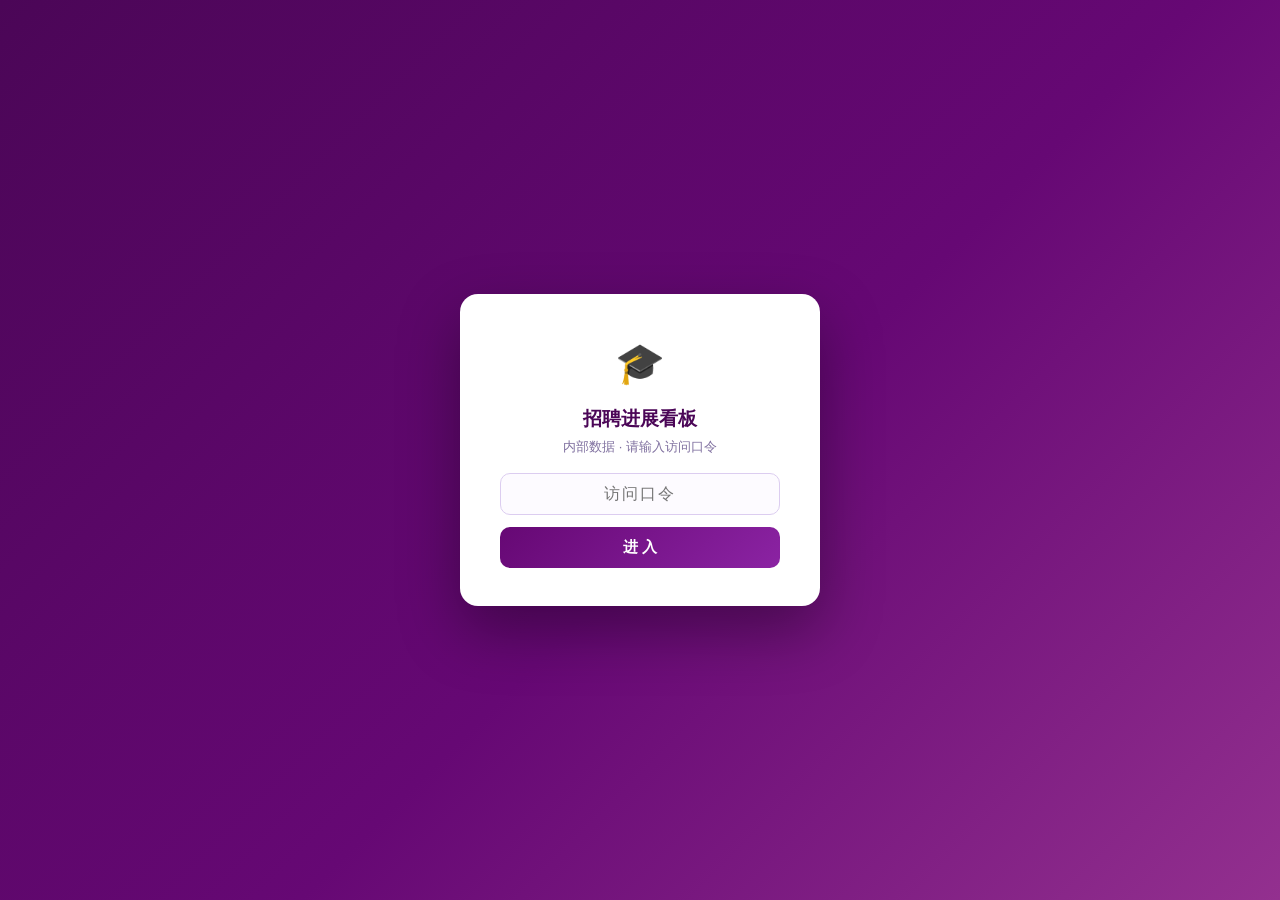
<file: index.html>
<!doctype html>
<html lang="zh-CN">
<head>
<meta charset="utf-8">
<meta name="viewport" content="width=device-width, initial-scale=1">
<title>招聘进展看板</title>
<link rel="icon" href="data:image/svg+xml,%3Csvg xmlns='http://www.w3.org/2000/svg' viewBox='0 0 100 100'%3E%3Ccircle cx='50' cy='50' r='48' fill='%23660874'/%3E%3Ctext x='50' y='68' font-size='52' text-anchor='middle' fill='white' font-family='sans-serif'%3E清%3C/text%3E%3C/svg%3E">
<link rel="stylesheet" href="assets/style.css">
</head>
<body>

<header class="hero">
  <div class="hero-inner">
    <div class="hero-kicker">HIRING PROGRESS</div>
    <h1>招聘进展看板</h1>
    <p class="hero-sub">各团队的招聘实时进展 · 点击团队卡片查看每位候选人的面试记录</p>
    <div class="hero-meta" id="heroMeta"></div>
  </div>
</header>

<main class="wrap">
  <section id="overallStats" class="stats-row"></section>

  <section class="section-title">
    <h2>团队进展</h2>
    <p>数据由各团队负责人持续更新</p>
  </section>

  <section id="teamGrid" class="team-grid"></section>
</main>

<footer class="foot">内部数据 · 请勿外传</footer>

<script src="app-data.js"></script>
<script src="assets/app.js"></script>
<script>renderIndex();</script>
</body>
</html>
</file>
<file: assets/style.css>
/* ============================================================
   招聘进展看板 · 清华紫主题
   主色：清华紫 #660874
   ============================================================ */

:root {
  --thu: #660874;          /* 清华紫 */
  --thu-dark: #4b0657;
  --thu-2: #8a1aa0;
  --thu-soft: #b04cc8;
  --bg: #f6f1fb;
  --card: #ffffff;
  --ink: #241a38;
  --muted: #8071a0;
  --line: #e8ddf5;
  --shadow: 0 8px 26px rgba(75, 6, 87, 0.09);
  --radius: 14px;
}

* { box-sizing: border-box; }

html, body {
  margin: 0;
  padding: 0;
}

body {
  font-family: -apple-system, BlinkMacSystemFont, "PingFang SC", "Hiragino Sans GB",
    "Microsoft YaHei", "Segoe UI", sans-serif;
  background: var(--bg);
  color: var(--ink);
  font-size: 14px;
  line-height: 1.55;
  -webkit-font-smoothing: antialiased;
}

a { color: var(--thu); text-decoration: none; }
a:hover { text-decoration: underline; }

.dim { color: #b3a7cc; }
.muted { color: var(--muted); }

/* ---------- 首页 Hero ---------- */

.hero {
  background:
    radial-gradient(1200px 500px at 85% -10%, rgba(255, 255, 255, 0.14), transparent 60%),
    radial-gradient(900px 420px at -10% 110%, rgba(255, 255, 255, 0.1), transparent 55%),
    linear-gradient(135deg, var(--thu-dark) 0%, var(--thu) 48%, #93308f 100%);
  color: #fff;
  padding: 46px 24px 92px;
}

.hero-inner {
  max-width: 1160px;
  margin: 0 auto;
}

.hero-kicker {
  display: inline-block;
  font-size: 11px;
  letter-spacing: 3px;
  font-weight: 600;
  opacity: 0.75;
  border: 1px solid rgba(255, 255, 255, 0.35);
  border-radius: 999px;
  padding: 4px 14px;
  margin-bottom: 14px;
}

.hero h1 {
  margin: 0 0 10px;
  font-size: 34px;
  font-weight: 700;
  letter-spacing: 1px;
}

.hero-sub {
  margin: 0;
  font-size: 14.5px;
  opacity: 0.85;
}

.hero-meta {
  margin-top: 16px;
  display: flex;
  align-items: center;
  gap: 12px;
  flex-wrap: wrap;
  font-size: 12.5px;
  opacity: 0.92;
}

.mode-chip {
  display: inline-flex;
  align-items: center;
  gap: 6px;
  background: rgba(255, 255, 255, 0.16);
  border: 1px solid rgba(255, 255, 255, 0.3);
  border-radius: 999px;
  padding: 3px 12px;
  font-size: 12px;
}
.mode-chip.live { background: rgba(64, 200, 128, 0.22); border-color: rgba(120, 230, 170, 0.5); }
.mode-chip.snap { background: rgba(255, 196, 90, 0.22); border-color: rgba(255, 210, 130, 0.5); }

.wrap {
  max-width: 1160px;
  margin: -58px auto 0;
  padding: 0 24px 56px;
  position: relative;
}

/* ---------- 统计条 ---------- */

.stats-row {
  display: grid;
  grid-template-columns: repeat(auto-fit, minmax(150px, 1fr));
  gap: 14px;
  margin-bottom: 34px;
}

.stat-card {
  background: var(--card);
  border: 1px solid var(--line);
  border-radius: var(--radius);
  box-shadow: var(--shadow);
  padding: 16px 18px;
  display: flex;
  align-items: center;
  gap: 13px;
}

.stat-ico {
  width: 40px;
  height: 40px;
  border-radius: 12px;
  display: flex;
  align-items: center;
  justify-content: center;
  font-size: 19px;
  background: #f1e7fa;
  flex: none;
}
.stat-ico.offer { background: linear-gradient(135deg, #660874, #9b30bd); }
.stat-ico.run { background: #fff3d1; }
.stat-ico.hold { background: #e3edfd; }
.stat-ico.fail { background: #fde8e8; }

.stat-num {
  font-size: 24px;
  font-weight: 700;
  line-height: 1.1;
  color: var(--thu-dark);
}
.stat-lbl { font-size: 12px; color: var(--muted); }

/* ---------- 分区标题 ---------- */

.section-title {
  display: flex;
  align-items: baseline;
  gap: 12px;
  margin: 6px 2px 16px;
}
.section-title h2 {
  margin: 0;
  font-size: 19px;
  color: var(--thu-dark);
}
.section-title p { margin: 0; font-size: 12.5px; color: var(--muted); }

/* ---------- 团队卡片 ---------- */

.team-grid {
  display: grid;
  grid-template-columns: repeat(auto-fill, minmax(310px, 1fr));
  gap: 18px;
}

.team-card {
  display: block;
  background: var(--card);
  border: 1px solid var(--line);
  border-radius: var(--radius);
  box-shadow: var(--shadow);
  padding: 20px 20px 16px;
  color: inherit;
  text-decoration: none;
  position: relative;
  overflow: hidden;
  transition: transform 0.18s ease, box-shadow 0.18s ease, border-color 0.18s ease;
  animation: rise 0.35s ease both;
}
.team-card::before {
  content: "";
  position: absolute;
  inset: 0 0 auto 0;
  height: 4px;
  background: linear-gradient(90deg, var(--thu), var(--thu-soft));
}
.team-card:hover {
  transform: translateY(-4px);
  border-color: #cfaee6;
  box-shadow: 0 14px 34px rgba(102, 8, 116, 0.16);
  text-decoration: none;
}
@keyframes rise {
  from { opacity: 0; transform: translateY(10px); }
  to { opacity: 1; transform: translateY(0); }
}

.tc-head {
  display: flex;
  justify-content: space-between;
  align-items: flex-start;
  gap: 10px;
}
.tc-name {
  font-size: 17.5px;
  font-weight: 700;
  color: var(--thu-dark);
}
.tc-lead {
  font-size: 12.5px;
  color: var(--muted);
  white-space: nowrap;
  background: #f4edfb;
  border-radius: 999px;
  padding: 3px 11px;
}

.tc-count {
  margin: 12px 0 10px;
  display: flex;
  align-items: baseline;
  gap: 7px;
}
.tc-count .big { font-size: 30px; font-weight: 700; color: var(--thu); }
.tc-count .lbl { font-size: 12.5px; color: var(--muted); }

.tc-bar {
  height: 8px;
  border-radius: 999px;
  background: #efe8f7;
  display: flex;
  overflow: hidden;
  margin-bottom: 12px;
}
.tc-bar span { height: 100%; }
.seg-offer { background: #660874; }
.seg-run { background: #e8a23d; }
.seg-hold { background: #4a7fd4; }
.seg-quit { background: #9b93ad; }
.seg-fail { background: #d44a4a; }
.seg-new { background: #c3aee0; }

.tc-chips {
  display: flex;
  gap: 7px;
  flex-wrap: wrap;
  margin-bottom: 12px;
}
.chip {
  font-size: 11.5px;
  border-radius: 999px;
  padding: 2px 10px;
  background: #f4eefb;
  color: #66527f;
  border: 1px solid #e6d9f3;
}
.chip b { font-weight: 700; }
.chip.c-offer { background: #f3e6fb; color: var(--thu); border-color: #e2c6ee; }
.chip.c-run { background: #fdf3dc; color: #96660a; border-color: #f0dda6; }
.chip.c-fail { background: #fdeaea; color: #b23333; border-color: #f2cccc; }

.tc-go {
  font-size: 12.5px;
  color: var(--thu);
  font-weight: 600;
}
.tc-empty {
  color: var(--muted);
  font-size: 13px;
  padding: 18px 0 26px;
}

/* ---------- 团队页头部 ---------- */

.page-head {
  background: linear-gradient(135deg, var(--thu-dark) 0%, var(--thu) 55%, #93308f 100%);
  color: #fff;
  padding: 30px 24px 40px;
}
.page-head-inner {
  max-width: 1240px;
  margin: 0 auto;
}
.back-link {
  display: inline-block;
  color: rgba(255, 255, 255, 0.8);
  font-size: 12.5px;
  margin-bottom: 12px;
}
.back-link:hover { color: #fff; }
.page-head h1 { margin: 0 0 6px; font-size: 26px; }
.page-head .lead-line { font-size: 13.5px; opacity: 0.88; display: flex; gap: 14px; flex-wrap: wrap; align-items: center; }

.main-narrow {
  max-width: 1240px;
  margin: -26px auto 0;
  padding: 0 24px 60px;
}

/* ---------- 筛选栏 ---------- */

.filter-bar {
  background: var(--card);
  border: 1px solid var(--line);
  border-radius: var(--radius);
  box-shadow: var(--shadow);
  padding: 12px 14px;
  display: flex;
  gap: 10px;
  flex-wrap: wrap;
  align-items: center;
  margin-bottom: 16px;
}

.filter-bar input[type="text"],
.filter-bar select {
  font: inherit;
  font-size: 13px;
  color: var(--ink);
  border: 1px solid #dccdf0;
  border-radius: 9px;
  padding: 7px 11px;
  background: #fdfbff;
  outline: none;
  min-width: 0;
}
.filter-bar input[type="text"] { flex: 1 1 200px; }
.filter-bar input:focus, .filter-bar select:focus { border-color: var(--thu-soft); box-shadow: 0 0 0 3px rgba(176, 76, 200, 0.15); }

.filter-count { font-size: 12.5px; color: var(--muted); margin-left: auto; white-space: nowrap; }

/* ---------- 数据表格 ---------- */

.tbl-wrap {
  background: var(--card);
  border: 1px solid var(--line);
  border-radius: var(--radius);
  box-shadow: var(--shadow);
  overflow: auto;
  max-height: 72vh;
}

table.tbl {
  width: 100%;
  border-collapse: separate;
  border-spacing: 0;
  min-width: 980px;
}

table.tbl thead th {
  position: sticky;
  top: 0;
  z-index: 2;
  background: #f3ecfa;
  color: #543d6e;
  font-size: 12px;
  font-weight: 600;
  letter-spacing: 0.5px;
  text-align: left;
  padding: 9px 12px;
  border-bottom: 1px solid #e2d3f2;
  white-space: nowrap;
}
table.tbl thead tr:nth-child(2) th { top: 38px; background: #efe5f9; }
table.tbl thead tr:first-child th { height: 38px; }
table.tbl thead tr:first-child th[rowspan], table.tbl thead tr:first-child th.grp {
  text-align: center;
  color: var(--thu);
}

table.tbl td {
  padding: 9px 12px;
  border-bottom: 1px solid #f1eaf8;
  vertical-align: middle;
  font-size: 13px;
}
table.tbl tbody tr:nth-child(even) td { background: #fbf8fe; }
table.tbl tbody tr:hover td { background: #f3e9fa; }

td.cand { font-weight: 600; color: var(--thu-dark); white-space: nowrap; }
td.note { font-size: 12.5px; color: #6b5c8c; max-width: 230px; }

/* ---------- 徽章 / 药丸 ---------- */

.badge {
  display: inline-flex;
  align-items: center;
  gap: 4px;
  font-size: 12px;
  font-weight: 600;
  border-radius: 999px;
  padding: 2.5px 11px;
  white-space: nowrap;
  line-height: 1.5;
}
.b-pass { background: #e5f5ea; color: #177a3d; border: 1px solid #c2e8cf; }
.b-wait { background: #fff3d1; color: #96660a; border: 1px solid #f0dda4; }
.b-hold { background: #e3edfd; color: #1d5bbf; border: 1px solid #c6d8f6; }
.b-fail { background: #fde8e8; color: #bb2d2d; border: 1px solid #f3c6c6; }
.b-pend { background: #fdeee0; color: #b05e17; border: 1px solid #f2d3b2; }
.b-none { background: #efe9f7; color: #7c6f99; border: 1px solid #ded2ef; }
.b-offer { background: linear-gradient(135deg, #660874, #9b30bd); color: #fff; border: none; }

.pill {
  display: inline-block;
  font-size: 12px;
  border-radius: 999px;
  padding: 2.5px 11px;
  white-space: nowrap;
}
.pill-type { background: #f0e6fb; color: var(--thu); border: 1px solid #e3cdf3; }
.pill-src { background: #eef1f8; color: #55618f; border: 1px solid #d7ddf0; }
.src-boss { background: #fff1dd; color: #9c6a07; border-color: #efdbae; }
.src-hh { background: #ece4fd; color: #5b3aa8; border-color: #d9cbf5; }
.src-ref { background: #e4f3ea; color: #1d7a4a; border-color: #c8e6d5; }

/* 状态图例 */
.legend {
  display: flex;
  gap: 8px;
  flex-wrap: wrap;
  margin: 0 0 14px;
}

/* ---------- 页脚 ---------- */

.foot {
  text-align: center;
  color: #a99cc2;
  font-size: 12px;
  padding: 26px 0 34px;
}

/* ---------- 管理后台 ---------- */

.topbar {
  position: sticky;
  top: 0;
  z-index: 30;
  background: rgba(255, 255, 255, 0.92);
  backdrop-filter: blur(8px);
  border-bottom: 1px solid var(--line);
}
.topbar-inner {
  max-width: 1280px;
  margin: 0 auto;
  padding: 12px 24px;
  display: flex;
  align-items: center;
  gap: 14px;
}
.topbar h1 { font-size: 17px; margin: 0; color: var(--thu-dark); }
.save-status { font-size: 12.5px; color: var(--muted); }
.save-status .dot { display: inline-block; width: 8px; height: 8px; border-radius: 50%; background: #37b569; margin-right: 5px; }
.save-status.dirty .dot { background: #e8a23d; }
.topbar-actions { margin-left: auto; display: flex; gap: 9px; align-items: center; }

.btn {
  font: inherit;
  font-size: 13px;
  font-weight: 600;
  border: 1px solid var(--thu);
  background: linear-gradient(135deg, var(--thu), #8b23a3);
  color: #fff;
  border-radius: 9px;
  padding: 8px 18px;
  cursor: pointer;
  transition: filter 0.15s ease, transform 0.05s ease;
}
.btn:hover { filter: brightness(1.08); }
.btn:active { transform: translateY(1px); }
.btn:disabled { opacity: 0.45; cursor: not-allowed; }
.btn.ghost { background: #fff; color: var(--thu); }
.btn.ghost:hover { background: #f7effc; }
.btn.danger { background: #fff; color: #bb2d2d; border-color: #e5b3b3; }
.btn.danger:hover { background: #fdf1f1; }
.btn.small { font-size: 12px; padding: 5px 12px; border-radius: 8px; }

.banner {
  max-width: 1280px;
  margin: 14px auto 0;
  padding: 0 24px;
}
.banner .inner {
  background: #fff6e3;
  border: 1px solid #efd9a2;
  color: #8a5d0b;
  border-radius: 10px;
  padding: 10px 16px;
  font-size: 13px;
}

.admin-main {
  max-width: 1280px;
  margin: 0 auto;
  padding: 18px 24px 70px;
}

/* 团队切换 tabs */
.tabs {
  display: flex;
  gap: 8px;
  flex-wrap: wrap;
  margin-bottom: 16px;
}
.tab {
  font: inherit;
  font-size: 13px;
  border: 1px solid var(--line);
  background: #fff;
  color: #5a4a78;
  border-radius: 999px;
  padding: 6px 16px;
  cursor: pointer;
  transition: all 0.15s ease;
}
.tab:hover { border-color: #cfaee6; color: var(--thu); }
.tab.active {
  background: linear-gradient(135deg, var(--thu), #8b23a3);
  border-color: transparent;
  color: #fff;
  font-weight: 600;
}
.tab .n { font-size: 11.5px; opacity: 0.75; margin-left: 4px; }

/* 团队信息 */
.meta-panel {
  background: var(--card);
  border: 1px solid var(--line);
  border-radius: var(--radius);
  padding: 14px 16px;
  display: grid;
  grid-template-columns: 1fr 220px 2fr;
  gap: 12px;
  margin-bottom: 16px;
}
.meta-panel label {
  font-size: 11.5px;
  color: var(--muted);
  display: block;
  margin-bottom: 4px;
}
.meta-panel input {
  width: 100%;
  font: inherit;
  font-size: 13px;
  border: 1px solid #dccdf0;
  border-radius: 8px;
  padding: 7px 10px;
  background: #fdfbff;
  outline: none;
}
.meta-panel input:focus { border-color: var(--thu-soft); }

/* 工具条 */
.toolbar {
  display: flex;
  gap: 9px;
  flex-wrap: wrap;
  align-items: center;
  margin-bottom: 12px;
}
.toolbar .spacer { flex: 1; }
.toolbar .hint { font-size: 12px; color: var(--muted); }

/* 编辑表格 */
.editor-wrap {
  background: var(--card);
  border: 1px solid var(--line);
  border-radius: var(--radius);
  box-shadow: var(--shadow);
  overflow: auto;
}
table.editor { width: 100%; border-collapse: collapse; min-width: 1180px; }
table.editor th {
  position: sticky;
  top: 0;
  background: #f3ecfa;
  color: #543d6e;
  font-size: 11.5px;
  padding: 8px 6px;
  text-align: left;
  border-bottom: 1px solid #e2d3f2;
  white-space: nowrap;
  z-index: 2;
}
table.editor td { padding: 5px 6px; border-bottom: 1px solid #f3edfa; }
table.editor tr:hover td { background: #faf5fd; }
table.editor .idx { text-align: center; color: #b3a7cc; font-size: 12px; width: 34px; }

table.editor input[type="text"],
table.editor select {
  width: 100%;
  min-width: 72px;
  font: inherit;
  font-size: 12.5px;
  border: 1px solid #e0d2f1;
  border-radius: 7px;
  padding: 5.5px 8px;
  background: #fff;
  outline: none;
}
table.editor input[type="text"]:focus, table.editor select:focus {
  border-color: var(--thu-soft);
  box-shadow: 0 0 0 2px rgba(176, 76, 200, 0.13);
}
table.editor input[data-f="name"] { font-weight: 600; min-width: 90px; }
table.editor input[data-f="note"] { min-width: 170px; }
table.editor select[data-f$="result"] { font-weight: 600; }

/* 结果下拉按值着色 */
select[data-res="通过"] { background: #e5f5ea !important; color: #177a3d; }
select[data-res="待面试"] { background: #fff3d1 !important; color: #96660a; }
select[data-res="暂缓结果"] { background: #e3edfd !important; color: #1d5bbf; }
select[data-res="不通过"] { background: #fde8e8 !important; color: #bb2d2d; }
select[data-res="待约"] { background: #fdeee0 !important; color: #b05e17; }
select[data-res="暂无"] { background: #f1edf8; color: #8d80a8; }

.del-btn {
  font-size: 13px;
  border: none;
  background: none;
  color: #c77;
  cursor: pointer;
  padding: 4px 7px;
  border-radius: 6px;
}
.del-btn:hover { background: #fdeaea; }

/* 粘贴导入 */
.import-box {
  background: var(--card);
  border: 1px solid var(--line);
  border-radius: var(--radius);
  margin-bottom: 16px;
}
.import-box summary {
  cursor: pointer;
  padding: 11px 16px;
  font-size: 13px;
  font-weight: 600;
  color: var(--thu-dark);
  user-select: none;
}
.import-body { padding: 4px 16px 16px; }
.import-body p { font-size: 12.5px; color: var(--muted); margin: 6px 0 10px; }
.import-body textarea {
  width: 100%;
  height: 140px;
  font: 12px/1.5 ui-monospace, SFMono-Regular, Menlo, monospace;
  border: 1px solid #dccdf0;
  border-radius: 9px;
  padding: 10px;
  outline: none;
  resize: vertical;
  background: #fdfbff;
}
.import-body textarea:focus { border-color: var(--thu-soft); }
.import-actions { display: flex; gap: 10px; align-items: center; margin-top: 10px; flex-wrap: wrap; }
.import-actions .radio { font-size: 13px; color: #5a4a78; display: inline-flex; align-items: center; gap: 5px; }
.preview { margin-top: 12px; font-size: 12.5px; }
.preview table { border-collapse: collapse; margin-top: 6px; }
.preview td, .preview th { border: 1px solid var(--line); padding: 4px 10px; font-size: 12px; }
.preview th { background: #f7f1fc; }

/* Toast */
.toast {
  position: fixed;
  left: 50%;
  bottom: 34px;
  transform: translateX(-50%) translateY(20px);
  background: #2c1e3e;
  color: #fff;
  font-size: 13.5px;
  border-radius: 10px;
  padding: 11px 22px;
  opacity: 0;
  pointer-events: none;
  transition: all 0.25s ease;
  z-index: 99;
  box-shadow: 0 10px 30px rgba(0, 0, 0, 0.25);
}
.toast.show { opacity: 1; transform: translateX(-50%) translateY(0); }
.toast.err { background: #a13333; }

/* ---------- 响应式 ---------- */

@media (max-width: 720px) {
  .hero { padding: 34px 18px 84px; }
  .hero h1 { font-size: 26px; }
  .wrap { padding: 0 14px 44px; }
  .meta-panel { grid-template-columns: 1fr; }
  .filter-count { margin-left: 0; }
}

/* ============================================================
   行颜色标记（对照原表：红=意向 蓝=已入职 白=流程中 灰=淘汰）
   ============================================================ */

.mk-legend {
  display: flex;
  gap: 16px;
  align-items: center;
  flex-wrap: wrap;
  font-size: 12.5px;
  color: #6b5c8c;
  margin: 0 2px 12px;
}
.mk-legend b { color: #543d6e; margin-right: 2px; }
.mk-legend .lg-item { display: inline-flex; align-items: center; }

.sw {
  display: inline-block;
  width: 13px;
  height: 13px;
  border-radius: 4px;
  margin-right: 6px;
  border: 1px solid rgba(0, 0, 0, 0.14);
  vertical-align: -2px;
  flex: none;
}
.sw-red { background: #f2a9a9; }
.sw-green { background: #8fce9f; }
.sw-blue { background: #9ec1f2; }
.sw-white { background: #ffffff; }
.sw-gray { background: #cfccd8; }

/* 团队页整行背景 */
table.tbl tbody tr.mk-intent td { background: #fbe0e0; }
table.tbl tbody tr.mk-intent:hover td { background: #f8d4d4; }
table.tbl tbody tr.mk-join td { background: #dff2e3; }
table.tbl tbody tr.mk-join:hover td { background: #d2ecd9; }
table.tbl tbody tr.mk-onboard td { background: #ddeafd; }
table.tbl tbody tr.mk-onboard:hover td { background: #d2e3fa; }
table.tbl tbody tr.mk-out td { background: #e7e5ec; }
table.tbl tbody tr.mk-out:hover td { background: #dfdde7; }

/* 管理后台行背景 */
table.editor tr.mk-intent td { background: #fbe0e0; }
table.editor tr.mk-join td { background: #dff2e3; }
table.editor tr.mk-onboard td { background: #ddeafd; }
table.editor tr.mk-out td { background: #e7e5ec; }

/* 标记下拉着色 */
select[data-res="意向"] { background: #fbe0e0 !important; color: #9c3a3a; }
select[data-res="待入职"] { background: #dff2e3 !important; color: #177a3d; }
select[data-res="已入职"] { background: #ddeafd !important; color: #1d5bbf; }
select[data-res="淘汰/长期跟踪"] { background: #e7e5ec !important; color: #6f6a80; }

/* ============================================================
   海外人才汇总（状态五档）
   ============================================================ */

select[data-res="00 待推荐"] { background: #efe9f7 !important; color: #6b5e88; }
select[data-res="01 已推荐"] { background: #e3edfd !important; color: #1d5bbf; }
select[data-res="02 交流中"] { background: #fff3d1 !important; color: #96660a; }
select[data-res="03 Offer中"] { background: #fdeee0 !important; color: #b05e17; }
select[data-res="04 长期跟踪"] { background: #e5f5ea !important; color: #177a3d; }

.seg-track { background: #3aa76d; }

.chip.c-st00 { background: #efe9f7; color: #6b5e88; border-color: #ded2ef; }
.chip.c-st01 { background: #e3edfd; color: #1d5bbf; border-color: #c6d8f6; }
.chip.c-st02 { background: #fff3d1; color: #96660a; border-color: #f0dda6; }
.chip.c-st03 { background: #fdeee0; color: #b05e17; border-color: #f2d3b2; }
.chip.c-st04 { background: #e5f5ea; color: #177a3d; border-color: #c2e8cf; }

table.editor.ov { min-width: 1780px; }

/* ---------- 观众端信息密度（紧凑 = 同屏显示更多行） ---------- */

.density-btn {
  font: inherit;
  font-size: 12px;
  border: 1px solid var(--line);
  background: #fff;
  color: #5a4a78;
  border-radius: 999px;
  padding: 6px 13px;
  cursor: pointer;
  white-space: nowrap;
}
.density-btn:hover { border-color: #cfaee6; color: var(--thu); }

/* 紧凑模式：缩小字号与行距，同屏多显示约 30% 的行 */
#teamPage.compact table.tbl td { padding: 4.5px 10px; font-size: 12px; }
#teamPage.compact table.tbl td.cand { font-size: 12px; }
#teamPage.compact table.tbl td.note { font-size: 11.5px; }
#teamPage.compact table.tbl thead th { padding: 5.5px 10px; height: auto; }
#teamPage.compact table.tbl thead tr:first-child th { height: 30px; }
#teamPage.compact table.tbl thead tr:nth-child(2) th { top: 30px; }
#teamPage.compact table.tbl thead th { font-size: 11px; }
#teamPage.compact .badge { font-size: 11px; padding: 1.5px 8px; }
#teamPage.compact .pill { font-size: 11px; padding: 1.5px 8px; }

/* ---------- 飞书同步面板 ---------- */

.fs-help summary {
  cursor: pointer;
  font-size: 12.5px;
  color: var(--thu);
  font-weight: 600;
  margin-bottom: 8px;
  user-select: none;
}
.fs-steps {
  margin: 6px 0 12px;
  padding-left: 20px;
  font-size: 12.5px;
  color: #5a4a78;
  line-height: 1.8;
}
.fs-grid {
  display: grid;
  grid-template-columns: 1fr 1fr;
  gap: 10px 14px;
  margin-bottom: 12px;
}
.fs-grid label, .fs-map-label {
  font-size: 11.5px;
  color: var(--muted);
  display: block;
  margin-bottom: 4px;
}
.fs-grid input {
  width: 100%;
  font: inherit;
  font-size: 13px;
  border: 1px solid #dccdf0;
  border-radius: 8px;
  padding: 7px 10px;
  background: #fdfbff;
  outline: none;
}
.fs-grid input:focus { border-color: var(--thu-soft); }
.fs-wide { grid-column: 1 / -1; }
.fs-map-label { margin: 4px 0 8px; font-weight: 600; color: #5a4a78; }
.fs-map {
  display: grid;
  grid-template-columns: 1fr;
  gap: 6px;
  margin-bottom: 12px;
}
.fs-map-row { display: flex; align-items: center; gap: 8px; }
.fs-map-row .fs-team {
  flex: none;
  width: 110px;
  font-size: 12.5px;
  color: var(--thu-dark);
  font-weight: 600;
  overflow: hidden;
  text-overflow: ellipsis;
  white-space: nowrap;
}
.fs-map-row input {
  flex: 1;
  min-width: 0;
  font: inherit;
  font-size: 12.5px;
  border: 1px solid #dccdf0;
  border-radius: 8px;
  padding: 6px 9px;
  background: #fdfbff;
  outline: none;
}
.fs-map-row input:focus { border-color: var(--thu-soft); }
.fs-map-row input.fs-sheet {
  flex: none;
  width: 150px;
}
.fs-chips { margin: 6px 0; }

/* ---------- Pages 解锁页 ---------- */

.unlock-mask {
  position: fixed;
  inset: 0;
  background: linear-gradient(135deg, #4b0657, #660874 55%, #93308f);
  display: flex;
  align-items: center;
  justify-content: center;
  z-index: 200;
}
.unlock-card {
  background: #fff;
  color: var(--ink);
  border-radius: 18px;
  padding: 38px 40px;
  width: min(360px, 86vw);
  box-shadow: 0 24px 60px rgba(0, 0, 0, 0.35);
  text-align: center;
}
.unlock-logo { font-size: 40px; }
.unlock-card h1 { font-size: 19px; margin: 10px 0 4px; color: var(--thu-dark); }
.unlock-card p { color: var(--muted); font-size: 13px; margin: 0 0 16px; }
.unlock-card input {
  width: 100%;
  box-sizing: border-box;
  font-size: 16px;
  letter-spacing: 2px;
  text-align: center;
  border: 1px solid #dccdf0;
  border-radius: 10px;
  padding: 11px;
  outline: none;
  background: #fdfbff;
}
.unlock-card input:focus { border-color: var(--thu-soft); box-shadow: 0 0 0 3px rgba(176, 76, 200, 0.15); }
.unlock-card button {
  width: 100%;
  margin-top: 12px;
  font-size: 15px;
  font-weight: 600;
  color: #fff;
  border: none;
  border-radius: 10px;
  padding: 11px;
  cursor: pointer;
  background: linear-gradient(135deg, var(--thu), #8b23a3);
}
.unlock-card button:hover { filter: brightness(1.08); }
.unlock-err { color: #bb2d2d; font-size: 12.5px; margin-top: 10px; display: none; }

/* ---------- 长文本单元格：单行省略 + 点击展开 ---------- */

td.clamped-td {
  display: flex;
  align-items: flex-start;
  gap: 5px;
  max-width: 300px;
}
.clamp {
  display: block;
  max-width: 250px;
  white-space: nowrap;
  overflow: hidden;
  text-overflow: ellipsis;
}
.clamp.open {
  white-space: normal;
  word-break: break-all;
}
.clamp a { color: var(--thu); }
.clamp-toggle {
  flex: none;
  border: none;
  background: none;
  color: var(--thu);
  cursor: pointer;
  font-size: 11px;
  padding: 1px 3px;
  line-height: 1.3;
}
.clamp-toggle:hover { color: var(--thu-dark); }

/* NeurIPS：所有文本列单行省略，点击单元格展开 */
#nrView td.clamp-td {
  cursor: pointer;
  max-width: 260px;
}
#nrView td.clamp-td .clamp {
  display: block;
  max-width: 250px;
  white-space: nowrap;
  overflow: hidden;
  text-overflow: ellipsis;
}
#nrView td.clamp-td .clamp.open {
  white-space: normal;
  word-break: break-all;
}
#nrView td.clamp-td .clamp b { color: var(--thu-dark); }

.share-sec {
  margin: 6px 0 8px;
  color: var(--thu-dark);
  font-size: 13px;
}
.share-sec .muted { color: var(--muted); }
.share-key-input {
  flex: 1;
  min-width: 0;
  font: inherit;
  font-size: 13px;
  border: 1px solid #dccdf0;
  border-radius: 8px;
  padding: 7px 10px;
  background: #fdfbff;
  outline: none;
}

/* ---------- 分享弹窗 ---------- */

.modal-mask {
  position: fixed;
  inset: 0;
  background: rgba(36, 26, 56, 0.45);
  display: flex;
  align-items: center;
  justify-content: center;
  z-index: 90;
}
.modal {
  background: #fff;
  border-radius: 16px;
  width: min(560px, calc(100vw - 48px));
  max-height: 86vh;
  overflow: auto;
  box-shadow: 0 24px 60px rgba(0, 0, 0, 0.3);
}
.modal-head {
  display: flex;
  align-items: center;
  justify-content: space-between;
  padding: 16px 20px 12px;
  font-size: 16px;
  color: var(--thu-dark);
}
.modal-x {
  border: none;
  background: none;
  font-size: 15px;
  color: var(--muted);
  cursor: pointer;
  padding: 4px 8px;
  border-radius: 8px;
}
.modal-x:hover { background: #f3edfa; color: var(--thu); }
.modal-body { padding: 0 20px 20px; }

.share-url {
  display: flex;
  align-items: center;
  gap: 10px;
  padding: 7px 0;
}
.share-url .share-link {
  flex: 1;
  font-family: ui-monospace, SFMono-Regular, Menlo, monospace;
  font-size: 13px;
  color: var(--thu);
  word-break: break-all;
}
.share-flex {
  display: flex;
  gap: 18px;
  align-items: flex-start;
  margin-top: 8px;
}
.share-qr {
  flex: none;
  width: 132px;
  height: 132px;
  border: 1px solid var(--line);
  border-radius: 12px;
  padding: 6px;
  background: #fff;
}
.share-qr svg { width: 100%; height: 100%; display: block; }
.share-tips { font-size: 12px; line-height: 1.9; }
</file>
